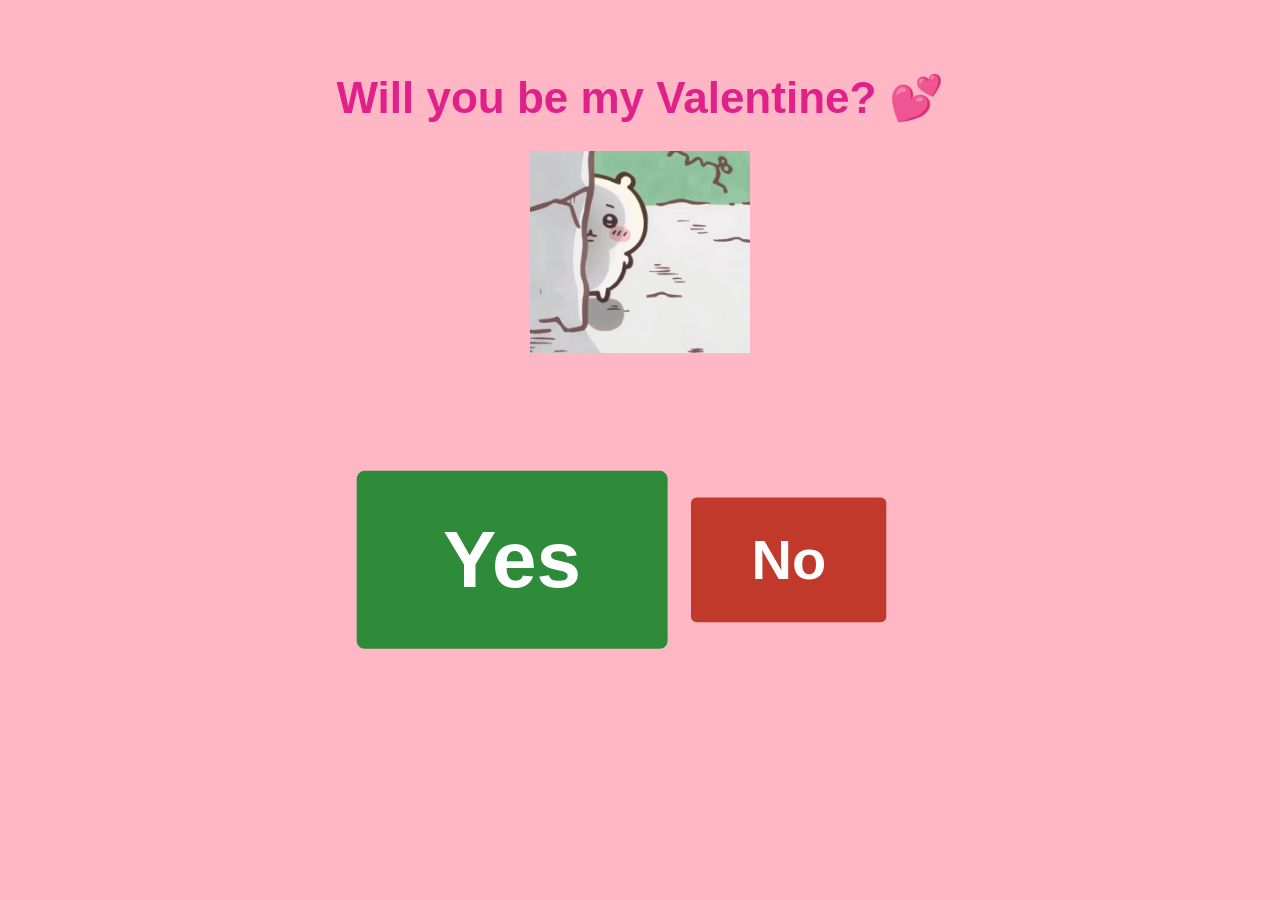
<file: index.html>
<!--
Yes/No interactive website.

Displays a question with a Yes button and a No button. Each click on No
shrinks the No button and grows the Yes button while moving it toward the
center of the screen, and swaps in a new reaction image. After five No
clicks, the No button starts evading the cursor. Clicking Yes ends the
interaction with a closing message and a celebration image.
-->
<!DOCTYPE html>
<html lang="en">
<head>
  <meta charset="UTF-8">
  <meta name="viewport" content="width=device-width, initial-scale=1.0">
  <meta http-equiv="Content-Security-Policy" content="default-src 'self'; script-src 'self'; style-src 'self' https://fonts.googleapis.com; font-src https://fonts.gstatic.com; img-src 'self'; base-uri 'self'; form-action 'none';">
  <title>Yes or No</title>
  <link rel="preconnect" href="https://fonts.googleapis.com">
  <link rel="preconnect" href="https://fonts.gstatic.com" crossorigin>
  <link href="https://fonts.googleapis.com/css2?family=Fredoka:wght@500;700&display=swap" rel="stylesheet">
  <link rel="stylesheet" href="style.css">
</head>
<body>
  <main id="app">
    <h1 id="question">Will you be my Valentine? 💕</h1>

    <div id="image-stage">
      <img id="stage-image" src="images/no-0.gif" alt="Reaction image">
    </div>

    <div id="button-stage">
      <button id="yes-btn" class="btn yes-btn" type="button">Yes</button>
      <button id="no-btn" class="btn no-btn" type="button">No</button>
    </div>

    <section id="ending" class="hidden">
      <div id="confetti-container"></div>
      <p>Knew you would say yes! 🎉</p>
      <img id="ending-image" src="images/yes.webp" alt="Celebration image">
      <p>I am so happy!</p>
    </section>
  </main>

  <script src="script.js"></script>
</body>
</html>
</file>
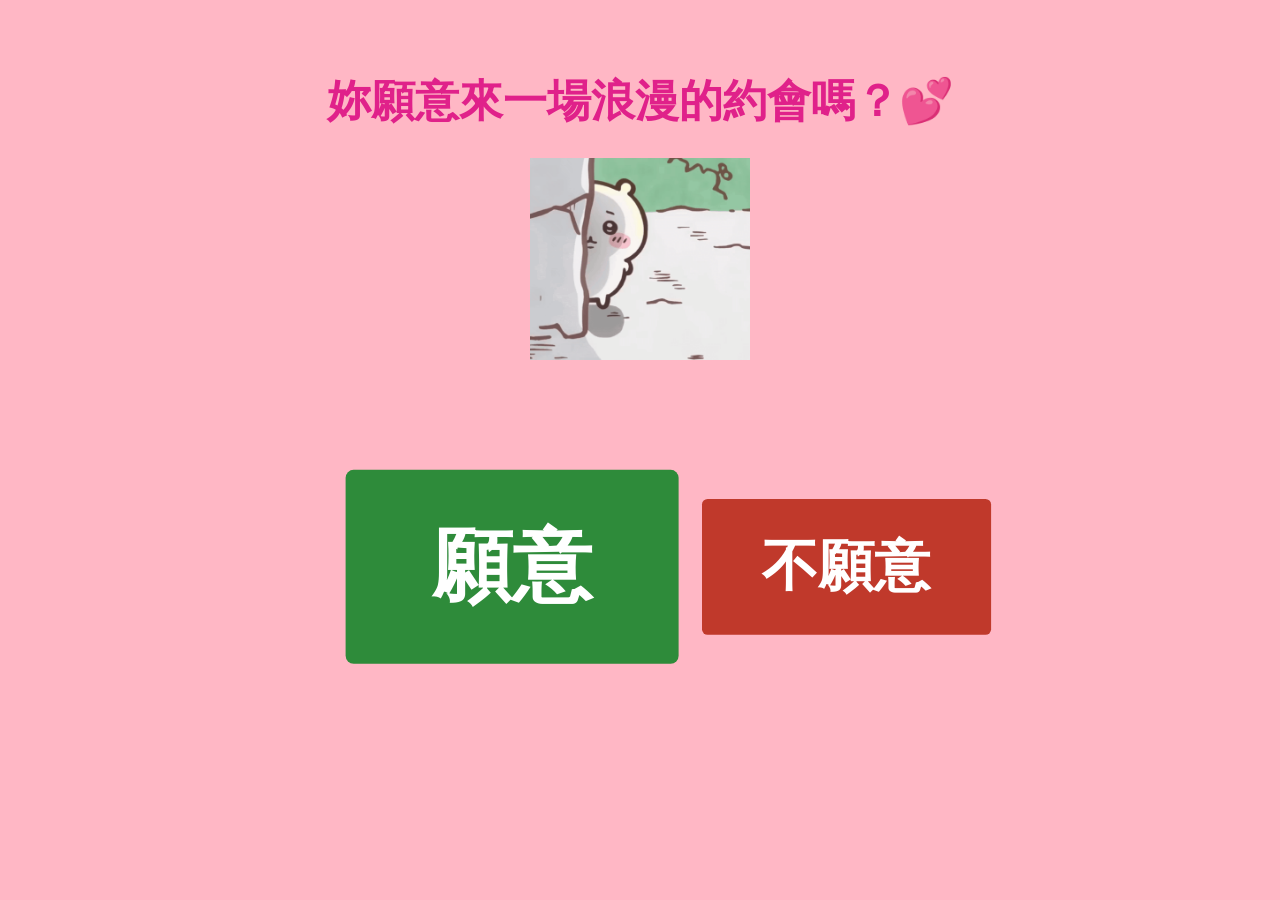
<file: zh-hant/index.html>
<!--
Yes/No interactive website (Traditional Chinese variation).

Displays a question with a Yes button and a No button. Each click on No
shrinks the No button and grows the Yes button while moving it toward the
center of the screen, and swaps in a new reaction image. After five No
clicks, the No button starts evading the cursor. Clicking Yes ends the
interaction with a closing message and a celebration image.
-->
<!DOCTYPE html>
<html lang="zh-Hant">
<head>
  <meta charset="UTF-8">
  <meta name="viewport" content="width=device-width, initial-scale=1.0">
  <meta http-equiv="Content-Security-Policy" content="default-src 'self'; script-src 'self'; style-src 'self' https://fonts.googleapis.com; font-src https://fonts.gstatic.com; img-src 'self'; base-uri 'self'; form-action 'none';">
  <title>願意還是不願意</title>
  <link rel="preconnect" href="https://fonts.googleapis.com">
  <link rel="preconnect" href="https://fonts.gstatic.com" crossorigin>
  <link href="https://fonts.googleapis.com/css2?family=Fredoka:wght@500;700&display=swap" rel="stylesheet">
  <link rel="stylesheet" href="../style.css">
</head>
<body>
  <main id="app">
    <h1 id="question">妳願意來一場浪漫的約會嗎？💕</h1>

    <div id="image-stage">
      <img id="stage-image" src="../images/no-0.gif" alt="反應圖片">
    </div>

    <div id="button-stage">
      <button id="yes-btn" class="btn yes-btn" type="button">願意</button>
      <button id="no-btn" class="btn no-btn" type="button">不願意</button>
    </div>

    <section id="ending" class="hidden">
      <div id="confetti-container"></div>
      <p>就知道妳會說願意！🎉</p>
      <img id="ending-image" src="../images/yes.webp" alt="慶祝圖片">
      <p>我好開心！</p>
    </section>
  </main>

  <script src="script.js"></script>
</body>
</html>
</file>
<file: style.css>
/*
Styles for the Yes/No interactive website.

Defines the layout of the question and buttons, the visual identity of
the Yes and No buttons, and the appearance of the closing screen.
*/

* {
  box-sizing: border-box;
}

html, body {
  height: 100%;
  margin: 0;
}

body {
  font-family: "Fredoka", Arial, Helvetica, sans-serif;
  background-color: #ffb7c5;
  color: #e0218a;
  overflow: hidden;
}

#app {
  position: relative;
  height: 100vh;
  width: 100vw;
  display: flex;
  flex-direction: column;
  align-items: center;
  padding-top: 8vh;
}

#question {
  margin: 0;
  font-size: 2.75rem;
  text-align: center;
  padding: 0 1rem;
}

#image-stage {
  display: flex;
  justify-content: center;
  margin: 2vh 0;
}

#stage-image {
  width: 220px;
  height: 220px;
  object-fit: contain;
}

#button-stage {
  position: relative;
  width: 100%;
  height: 40vh;
}

.btn {
  position: absolute;
  top: 50%;
  transform: translate(-50%, -50%);
  padding: 0.54em 1.08em;
  font-family: "Fredoka", Arial, Helvetica, sans-serif;
  font-size: 5rem;
  font-weight: bold;
  border: none;
  border-radius: 8px;
  cursor: pointer;
  color: #ffffff;
  transition: left 0.25s ease, top 0.25s ease, transform 0.25s ease,
    font-size 0.25s ease;
}

.yes-btn {
  background-color: #2e8b3a;
}

.no-btn {
  background-color: #c0392b;
  white-space: nowrap;
  text-align: center;
}

#ending {
  position: absolute;
  top: 0;
  left: 0;
  width: 100vw;
  height: 100vh;
  display: flex;
  flex-direction: column;
  align-items: center;
  padding-top: 8vh;
  gap: 2vh;
  background-color: #ffb7c5;
}

#ending p {
  margin: 0;
  font-size: 2.75rem;
  text-align: center;
  padding: 0 1rem;
}

#ending-image {
  width: 220px;
  height: 220px;
  object-fit: contain;
}

#confetti-container {
  position: fixed;
  inset: 0;
  overflow: hidden;
  pointer-events: none;
  z-index: 1;
}

.confetti-piece {
  position: absolute;
  top: -5vh;
  width: 10px;
  height: 14px;
  opacity: 0.9;
  animation-name: confetti-fall;
  animation-timing-function: ease-in;
  animation-fill-mode: forwards;
}

@keyframes confetti-fall {
  from {
    transform: translateY(0) rotate(0deg);
    opacity: 1;
  }
  to {
    transform: translateY(110vh) rotate(720deg);
    opacity: 0.7;
  }
}

#ending.hidden,
#question.hidden,
#image-stage.hidden,
#button-stage.hidden {
  display: none;
}
</file>
